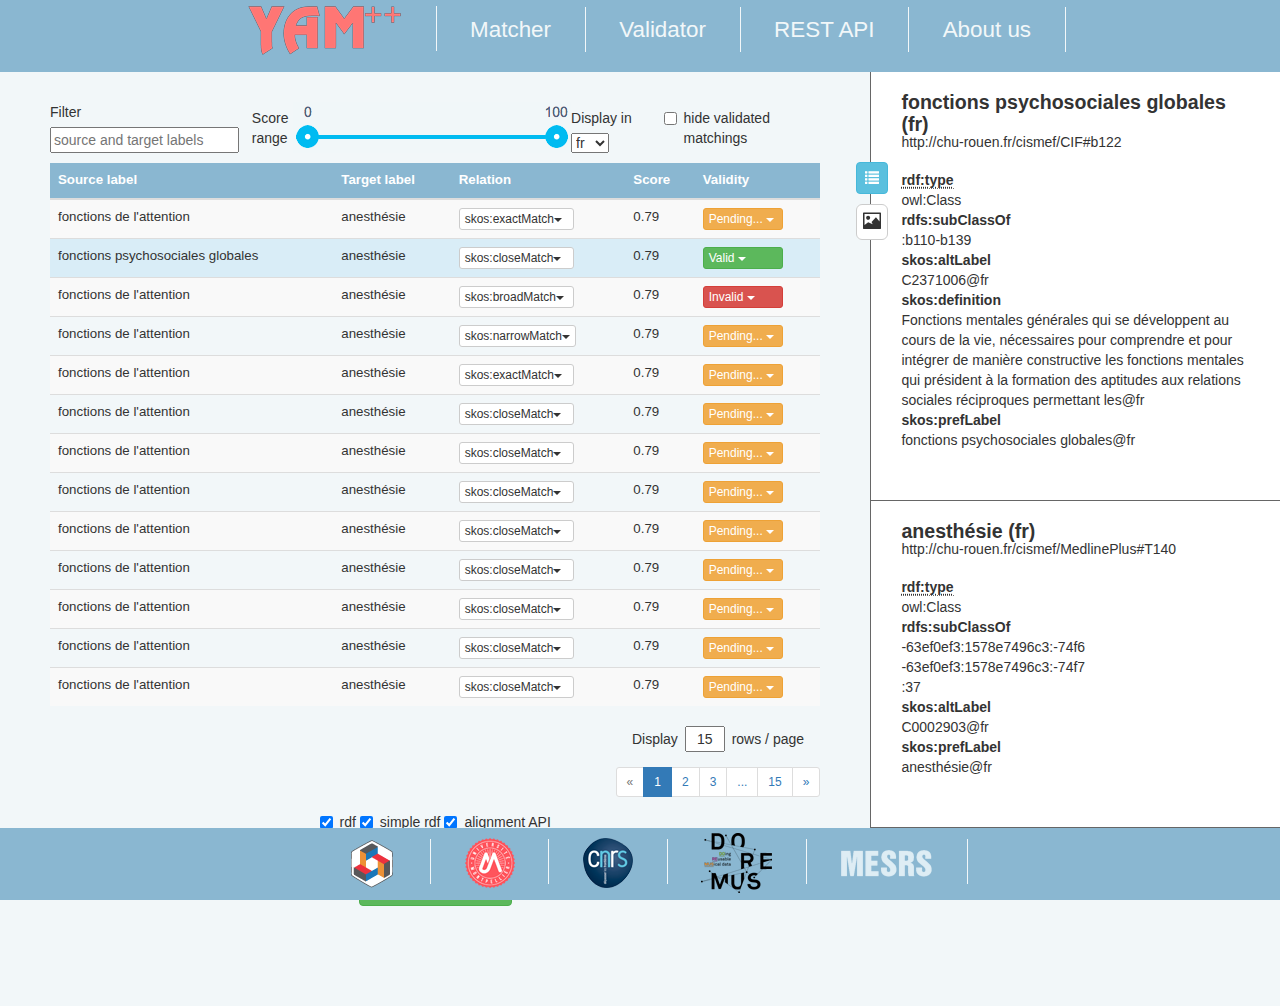
<file: marie_ui/index.html>
<!DOCTYPE HTML>
<html lang="fr">

<head>
  <meta charset="UTF-8" />
  <link href="styles/bootstrap.min.css" rel="stylesheet" />
  <link href="styles/yam+.css" rel="stylesheet" />
  <title>Yam++</title>


</head>

<body>
  <header>
    <nav>
      <ul class="main-nav">
        <li><a href="#"><img alt="Home" src="images/yam_top.png"></a></li>
        <li><a href="#">Matcher</a></li>
        <li><a href="#">Validator</a></li>
        <li><a href="#">REST API</a></li>
        <li><a href="#">About us</a></li>
      </ul>
    </nav>
  </header>
  <main>
    <section class="main-section">&nbsp;

      <!-- FORM DISPLAY OPTIONS -->
      <form class="options filter-options" action="#" method="post">
        <div class="field">
          <label for="options-function">Filter</label>
          <input type="text" name="options-function" id="options-function" placeholder="source and target labels" />
        </div>
        <div class="field field-custom">
          <label for="options-range">Score range</label>
          <div class="customRange">
            <!-- replace image with custom control -
            making it a bit smaller (like the image) -->
            <img src="images/customRange.png" alt="temporaire" />
          </div>
        </div>
        <div class="field">
          <label for="options-language">Display in</label>
          <select name="options-language" id="options-language">
            <option value="fr">fr</option>
            <option value="en">en</option>
          </select>
        </div>
        <div class="field">
          <div class="checkbox">
            <label>
              <input type="checkbox"  /> hide validated matchings
            </label>
          </div>
        </div>
      </form>
      <!--  / FORM DISPLAY OPTIONS -->

      <!-- TABLE RESULTS LIST -->
      <table  class="table table-striped">
        <thead>
          <tr>
            <th>Source label</th>
            <th>Target label</th>
            <th>Relation</th>
            <th>Score</th>
            <th>Validity</th>
          </tr>
        </thead>
        <tbody>
          <tr>
            <td>fonctions de l'attention</td>
            <td>anesthésie</td>
            <td class="relation"><!-- Single button -->
              <div class="btn-group">
                <button type="button" class="btn btn-default btn-xs dropdown-toggle" data-toggle="dropdown" aria-haspopup="true" aria-expanded="false">
                  skos:exactMatch<span class="caret"></span>
                </button>
                <ul class="dropdown-menu">
                  <li><a href="#">skos:exactMatch</a></li>
                  <li><a href="#">skos:closeMatch</a></li>
                  <li><a href="#">skos:broadMatch</a></li>
                  <li><a href="#">skos:narrowMatch</a></li>
                </ul>
              </div></td>
            <td>0.79</td>
            <td><!-- Single button -->
              <div class="btn-group">
                <button type="button" class="btn btn-warning btn-default btn-xs dropdown-toggle" data-toggle="dropdown" aria-haspopup="true" aria-expanded="false">
                  Pending... <span class="caret"></span>
                </button>
                <ul class="dropdown-menu">
                  <li><a href="#">Pending...</a></li>
                  <li><a href="#">Valid</a></li>
                  <li><a href="#">Invalid</a></li>
                </ul>
              </div></td>
          </tr>
          <tr class="info">
            <td>fonctions psychosociales globales</td>
            <td>anesthésie</td>
            <td class="relation"><!-- Single button -->
              <div class="btn-group">
                <button type="button" class="btn btn-default btn-xs dropdown-toggle" data-toggle="dropdown" aria-haspopup="true" aria-expanded="false">
                  skos:closeMatch<span class="caret"></span>
                </button>
                <ul class="dropdown-menu">
                  <li><a href="#">skos:exactMatch</a></li>
                  <li><a href="#">skos:closeMatch</a></li>
                  <li><a href="#">skos:broadMatch</a></li>
                  <li><a href="#">skos:narrowMatch</a></li>
                </ul>
              </div></td>
            <td>0.79</td>
            <td><!-- Single button -->
              <div class="btn-group">
                <button type="button" class="btn btn-success btn-default btn-xs dropdown-toggle" data-toggle="dropdown" aria-haspopup="true" aria-expanded="false">
                  Valid <span class="caret"></span>
                </button>
                <ul class="dropdown-menu">
                  <li><a href="#">Pending...</a></li>
                  <li><a href="#">Valid</a></li>
                  <li><a href="#">Invalid</a></li>
                </ul>
              </div></td>
          </tr>
          <tr>
            <td>fonctions de l'attention</td>
            <td>anesthésie</td>
            <td class="relation"><!-- Single button -->
              <div class="btn-group">
                <button type="button" class="btn btn-default btn-xs dropdown-toggle" data-toggle="dropdown" aria-haspopup="true" aria-expanded="false">
                  skos:broadMatch<span class="caret"></span>
                </button>
                <ul class="dropdown-menu">
                  <li><a href="#">skos:exactMatch</a></li>
                  <li><a href="#">skos:closeMatch</a></li>
                  <li><a href="#">skos:broadMatch</a></li>
                  <li><a href="#">skos:narrowMatch</a></li>
                </ul>
              </div></td>
            <td>0.79</td>
            <td><!-- Single button -->
              <div class="btn-group">
                <button type="button" class="btn btn-danger btn-default btn-xs dropdown-toggle" data-toggle="dropdown" aria-haspopup="true" aria-expanded="false">
                  Invalid <span class="caret"></span>
                </button>
                <ul class="dropdown-menu">
                  <li><a href="#">Pending...</a></li>
                  <li><a href="#">Valid</a></li>
                  <li><a href="#">Invalid</a></li>
                </ul>
              </div></td>
          </tr>
          <tr>
            <td>fonctions de l'attention</td>
            <td>anesthésie</td>
            <td class="relation"><!-- Single button -->
              <div class="btn-group">
                <button type="button" class="btn btn-default btn-xs dropdown-toggle" data-toggle="dropdown" aria-haspopup="true" aria-expanded="false">
                  skos:narrowMatch<span class="caret"></span>
                </button>
                <ul class="dropdown-menu">
                  <li><a href="#">skos:exactMatch</a></li>
                  <li><a href="#">skos:closeMatch</a></li>
                  <li><a href="#">skos:broadMatch</a></li>
                  <li><a href="#">skos:narrowMatch</a></li>
                </ul>
              </div></td>
            <td>0.79</td>
            <td><!-- Single button -->
              <div class="btn-group">
                <button type="button" class="btn btn-warning btn-default btn-xs dropdown-toggle" data-toggle="dropdown" aria-haspopup="true" aria-expanded="false">
                  Pending... <span class="caret"></span>
                </button>
                <ul class="dropdown-menu">
                  <li><a href="#">Pending...</a></li>
                  <li><a href="#">Valid</a></li>
                  <li><a href="#">Invalid</a></li>
                </ul>
              </div></td>
          </tr>
          <tr>
            <td>fonctions de l'attention</td>
            <td>anesthésie</td>
            <td class="relation"><!-- Single button -->
              <div class="btn-group">
                <button type="button" class="btn btn-default btn-xs dropdown-toggle" data-toggle="dropdown" aria-haspopup="true" aria-expanded="false">
                  skos:exactMatch<span class="caret"></span>
                </button>
                <ul class="dropdown-menu">
                  <li><a href="#">skos:exactMatch</a></li>
                  <li><a href="#">skos:closeMatch</a></li>
                  <li><a href="#">skos:broadMatch</a></li>
                  <li><a href="#">skos:narrowMatch</a></li>
                </ul>
              </div></td>
            <td>0.79</td>
            <td><!-- Single button -->
              <div class="btn-group">
                <button type="button" class="btn btn-warning btn-default btn-xs dropdown-toggle" data-toggle="dropdown" aria-haspopup="true" aria-expanded="false">
                  Pending... <span class="caret"></span>
                </button>
                <ul class="dropdown-menu">
                  <li><a href="#">Pending...</a></li>
                  <li><a href="#">Valid</a></li>
                  <li><a href="#">Invalid</a></li>
                </ul>
              </div></td>
          </tr>
          <tr>
            <td>fonctions de l'attention</td>
            <td>anesthésie</td>
            <td class="relation"><!-- Single button -->
              <div class="btn-group">
                <button type="button" class="btn btn-default btn-xs dropdown-toggle" data-toggle="dropdown" aria-haspopup="true" aria-expanded="false">
                  skos:closeMatch<span class="caret"></span>
                </button>
                <ul class="dropdown-menu">
                  <li><a href="#">skos:exactMatch</a></li>
                  <li><a href="#">skos:closeMatch</a></li>
                  <li><a href="#">skos:broadMatch</a></li>
                  <li><a href="#">skos:narrowMatch</a></li>
                </ul>
              </div></td>
            <td>0.79</td>
            <td><!-- Single button -->
              <div class="btn-group">
                <button type="button" class="btn btn-warning btn-default btn-xs dropdown-toggle" data-toggle="dropdown" aria-haspopup="true" aria-expanded="false">
                  Pending... <span class="caret"></span>
                </button>
                <ul class="dropdown-menu">
                  <li><a href="#">Pending...</a></li>
                  <li><a href="#">Valid</a></li>
                  <li><a href="#">Invalid</a></li>
                </ul>
              </div></td>
          </tr>
          <tr>
            <td>fonctions de l'attention</td>
            <td>anesthésie</td>
            <td class="relation"><!-- Single button -->
              <div class="btn-group">
                <button type="button" class="btn btn-default btn-xs dropdown-toggle" data-toggle="dropdown" aria-haspopup="true" aria-expanded="false">
                  skos:closeMatch<span class="caret"></span>
                </button>
                <ul class="dropdown-menu">
                  <li><a href="#">skos:exactMatch</a></li>
                  <li><a href="#">skos:closeMatch</a></li>
                  <li><a href="#">skos:broadMatch</a></li>
                  <li><a href="#">skos:narrowMatch</a></li>
                </ul>
              </div></td>
            <td>0.79</td>
            <td><!-- Single button -->
              <div class="btn-group">
                <button type="button" class="btn btn-warning btn-default btn-xs dropdown-toggle" data-toggle="dropdown" aria-haspopup="true" aria-expanded="false">
                  Pending... <span class="caret"></span>
                </button>
                <ul class="dropdown-menu">
                  <li><a href="#">Pending...</a></li>
                  <li><a href="#">Valid</a></li>
                  <li><a href="#">Invalid</a></li>
                </ul>
              </div></td>
          </tr>
          <tr>
            <td>fonctions de l'attention</td>
            <td>anesthésie</td>
            <td class="relation"><!-- Single button -->
              <div class="btn-group">
                <button type="button" class="btn btn-default btn-xs dropdown-toggle" data-toggle="dropdown" aria-haspopup="true" aria-expanded="false">
                  skos:closeMatch<span class="caret"></span>
                </button>
                <ul class="dropdown-menu">
                  <li><a href="#">skos:exactMatch</a></li>
                  <li><a href="#">skos:closeMatch</a></li>
                  <li><a href="#">skos:broadMatch</a></li>
                  <li><a href="#">skos:narrowMatch</a></li>
                </ul>
              </div></td>
            <td>0.79</td>
            <td><!-- Single button -->
              <div class="btn-group">
                <button type="button" class="btn btn-warning btn-default btn-xs dropdown-toggle" data-toggle="dropdown" aria-haspopup="true" aria-expanded="false">
                  Pending... <span class="caret"></span>
                </button>
                <ul class="dropdown-menu">
                  <li><a href="#">Pending...</a></li>
                  <li><a href="#">Valid</a></li>
                  <li><a href="#">Invalid</a></li>
                </ul>
              </div></td>
          </tr>
          <tr>
            <td>fonctions de l'attention</td>
            <td>anesthésie</td>
            <td class="relation"><!-- Single button -->
              <div class="btn-group">
                <button type="button" class="btn btn-default btn-xs dropdown-toggle" data-toggle="dropdown" aria-haspopup="true" aria-expanded="false">
                  skos:closeMatch<span class="caret"></span>
                </button>
                <ul class="dropdown-menu">
                  <li><a href="#">skos:exactMatch</a></li>
                  <li><a href="#">skos:closeMatch</a></li>
                  <li><a href="#">skos:broadMatch</a></li>
                  <li><a href="#">skos:narrowMatch</a></li>
                </ul>
              </div></td>
            <td>0.79</td>
            <td><!-- Single button -->
              <div class="btn-group">
                <button type="button" class="btn btn-warning btn-default btn-xs dropdown-toggle" data-toggle="dropdown" aria-haspopup="true" aria-expanded="false">
                  Pending... <span class="caret"></span>
                </button>
                <ul class="dropdown-menu">
                  <li><a href="#">Pending...</a></li>
                  <li><a href="#">Valid</a></li>
                  <li><a href="#">Invalid</a></li>
                </ul>
              </div></td>
          </tr>
          <tr>
            <td>fonctions de l'attention</td>
            <td>anesthésie</td>
            <td class="relation"><!-- Single button -->
              <div class="btn-group">
                <button type="button" class="btn btn-default btn-xs dropdown-toggle" data-toggle="dropdown" aria-haspopup="true" aria-expanded="false">
                  skos:closeMatch<span class="caret"></span>
                </button>
                <ul class="dropdown-menu">
                  <li><a href="#">skos:exactMatch</a></li>
                  <li><a href="#">skos:closeMatch</a></li>
                  <li><a href="#">skos:broadMatch</a></li>
                  <li><a href="#">skos:narrowMatch</a></li>
                </ul>
              </div></td>
            <td>0.79</td>
            <td><!-- Single button -->
              <div class="btn-group">
                <button type="button" class="btn btn-warning btn-default btn-xs dropdown-toggle" data-toggle="dropdown" aria-haspopup="true" aria-expanded="false">
                  Pending... <span class="caret"></span>
                </button>
                <ul class="dropdown-menu">
                  <li><a href="#">Pending...</a></li>
                  <li><a href="#">Valid</a></li>
                  <li><a href="#">Invalid</a></li>
                </ul>
              </div></td>
          </tr>
          <tr>
            <td>fonctions de l'attention</td>
            <td>anesthésie</td>
            <td class="relation"><!-- Single button -->
              <div class="btn-group">
                <button type="button" class="btn btn-default btn-xs dropdown-toggle" data-toggle="dropdown" aria-haspopup="true" aria-expanded="false">
                  skos:closeMatch<span class="caret"></span>
                </button>
                <ul class="dropdown-menu">
                  <li><a href="#">skos:exactMatch</a></li>
                  <li><a href="#">skos:closeMatch</a></li>
                  <li><a href="#">skos:broadMatch</a></li>
                  <li><a href="#">skos:narrowMatch</a></li>
                </ul>
              </div></td>
            <td>0.79</td>
            <td><!-- Single button -->
              <div class="btn-group">
                <button type="button" class="btn btn-warning btn-default btn-xs dropdown-toggle" data-toggle="dropdown" aria-haspopup="true" aria-expanded="false">
                  Pending... <span class="caret"></span>
                </button>
                <ul class="dropdown-menu">
                  <li><a href="#">Pending...</a></li>
                  <li><a href="#">Valid</a></li>
                  <li><a href="#">Invalid</a></li>
                </ul>
              </div></td>
          </tr>
          <tr>
            <td>fonctions de l'attention</td>
            <td>anesthésie</td>
            <td class="relation"><!-- Single button -->
              <div class="btn-group">
                <button type="button" class="btn btn-default btn-xs dropdown-toggle" data-toggle="dropdown" aria-haspopup="true" aria-expanded="false">
                  skos:closeMatch<span class="caret"></span>
                </button>
                <ul class="dropdown-menu">
                  <li><a href="#">skos:exactMatch</a></li>
                  <li><a href="#">skos:closeMatch</a></li>
                  <li><a href="#">skos:broadMatch</a></li>
                  <li><a href="#">skos:narrowMatch</a></li>
                </ul>
              </div></td>
            <td>0.79</td>
            <td><!-- Single button -->
              <div class="btn-group">
                <button type="button" class="btn btn-warning btn-default btn-xs dropdown-toggle" data-toggle="dropdown" aria-haspopup="true" aria-expanded="false">
                  Pending... <span class="caret"></span>
                </button>
                <ul class="dropdown-menu">
                  <li><a href="#">Pending...</a></li>
                  <li><a href="#">Valid</a></li>
                  <li><a href="#">Invalid</a></li>
                </ul>
              </div></td>
          </tr>
          <tr>
            <td>fonctions de l'attention</td>
            <td>anesthésie</td>
            <td class="relation"><!-- Single button -->
              <div class="btn-group">
                <button type="button" class="btn btn-default btn-xs dropdown-toggle" data-toggle="dropdown" aria-haspopup="true" aria-expanded="false">
                  skos:closeMatch<span class="caret"></span>
                </button>
                <ul class="dropdown-menu">
                  <li><a href="#">skos:exactMatch</a></li>
                  <li><a href="#">skos:closeMatch</a></li>
                  <li><a href="#">skos:broadMatch</a></li>
                  <li><a href="#">skos:narrowMatch</a></li>
                </ul>
              </div></td>
            <td>0.79</td>
            <td><!-- Single button -->
              <div class="btn-group">
                <button type="button" class="btn btn-warning btn-default btn-xs dropdown-toggle" data-toggle="dropdown" aria-haspopup="true" aria-expanded="false">
                  Pending... <span class="caret"></span>
                </button>
                <ul class="dropdown-menu">
                  <li><a href="#">Pending...</a></li>
                  <li><a href="#">Valid</a></li>
                  <li><a href="#">Invalid</a></li>
                </ul>
              </div></td>
          </tr>

        </tbody>
      </table>
      <!-- / TABLE RESULTS LIST -->


      <!-- PAGING -->
      <nav aria-label="Pagination" class="pull-right">
        <form class="options display-options text-center" action="#" method="post">
          <div class="field">
            <label for="options-function">Display  <input type="text" name="options-function" id="options-function" value="15" /> rows / page</label>

          </div>
        </form>
        <ul class="pagination pagination-sm">
          <li class="disabled">
            <span>
              <span aria-hidden="true">&laquo;</span>
            </span>
          </li>
          <li class="active">
            <span>1 <span class="sr-only">(current)</span></span>
          </li>
          <li><a href="#">2</a></li>
          <li><a href="#">3</a></li>
          <li><a href="#">...</a></li>
          <li><a href="#">15</a></li>
          <li>
            <a href="#" aria-label="Next">
              <span aria-hidden="true">&raquo;</span>
            </a>
          </li>
        </ul>
      </nav>
      <div class="clearfix"></div>
      <!-- /PAGING -->


      <!-- FORM EXPORT OPTIONS -->
      <form class="options export-options text-center" action="#" method="post">

        <div class="field">
          <div class="checkbox">
            <label>
              <input type="checkbox" checked="checked" /> rdf
            </label>
            <label>
              <input type="checkbox" checked="checked" /> simple rdf
            </label>
            <label>
              <input type="checkbox" checked="checked" /> alignment API
            </label>
          </div>
        </div>
        <div class="field">
          <div class="radio">
            <label>
              <input type="radio" value="only" checked="checked" name="options-export-visible" /> visible entities only
            </label>
            <label>
              <input type="radio" value="all" name="options-export-visible" /> all entities
            </label>
          </div>
        </div>
        <div class="field">
        <div class="field">
         <input class="btn btn-default btn-success" type="button" value="Download mappings">
        </div>
      </form>
      <!-- / FORM EXPORT OPTIONS -->

    </section>
    <aside>
      <nav class="switch-nav">
        <ul>
          <li class="text"><button type="button" class="btn btn-default btn-info" aria-label="Left Align">
            <span class="glyphicon glyphicon-list" aria-hidden="true"></span>
          </button></li>
          <li class="graph"><button type="button" class="btn btn-default btn-lg">
            <span class="glyphicon glyphicon-picture" aria-hidden="true"></span>
          </button></li>
        </ul>
      </nav>
      <div class="entities">
        <section class="entity entity-source">
          <div class="entity-content">
            <div class="entity-inner-content">
              <div class="entity-view entity-text">
                <h1>fonctions psychosociales globales (fr)</h1>
                <h2>http://chu-rouen.fr/cismef/CIF#b122</h2>
                <dl>
                  <dt><abbr title="http://www.w3.org/1999/02/22-rdf-syntax-ns#type">rdf:type</abbr></dt>
                  <dd>owl:Class</dd>
                  <dt>rdfs:subClassOf</dt>
                  <dd>:b110-b139</dd>
                  <dt>skos:altLabel</dt>
                  <dd>C2371006@fr</dd>
                  <dt>skos:definition</dt>
                  <dd>Fonctions mentales générales qui se développent au cours de la vie, nécessaires pour comprendre et pour intégrer de manière constructive les fonctions mentales qui président à la formation des aptitudes aux relations sociales réciproques permettant les@fr</dd>
                  <dt>skos:prefLabel</dt>
                  <dd>fonctions psychosociales globales@fr</dd>
                </dl>
              </div>
              <div class="entity-view entity-graph">
                <img src="images/placeholder.png" alt="temporaire" />
              </div>
            </div>
          </div>
        </section>
        <section class="entity entity-target">
          <div class="entity-content">
            <div class="entity-inner-content">
              <div class="entity-view entity-text">
                <h1>anesthésie (fr)</h1>
                <h2>http://chu-rouen.fr/cismef/MedlinePlus#T140</h2>
                <dl>
                  <dt><abbr title="http://www.w3.org/1999/02/22-rdf-syntax-ns#type">rdf:type</abbr></dt>
                  <dd>owl:Class</dd>
                  <dt>rdfs:subClassOf</dt>
                  <dd>-63ef0ef3:1578e7496c3:-74f6<br />
                  -63ef0ef3:1578e7496c3:-74f7<br />
                  :37
                  </dd>
                  <dt>skos:altLabel</dt>
                  <dd>C0002903@fr</dd>
                  <dt>skos:prefLabel</dt>
                  <dd>anesthésie@fr</dd>
                </dl>
              </div>
              <div class="entity-view entity-graph">
                <img src="images/placeholder.png" alt="temporaire" />
              </div>
            </div>
          </div>
        </section>
      </div>
    </aside>
  </main>
  <footer>
    <nav>
      <ul class="main-nav">
        <li><a href="http://www.lirmm.fr/" target="_blank"><img alt="LIRMM" src="images/lirmm.png" /></a></li>
        <li><a href="http://www.umontpellier.fr/" target="_blank"><img alt="Université de Montpellier" src="images/um.png" /></a></li>
        <li><a href="http://www.cnrs.fr/" target="_blank"><img alt="CNRS" src="images/cnrs.png" /></a></li>
        <li><a href="http://www.doremus.org/" target="_blank"><img alt="DOREMUS" src="images/doremus.png" /></a></li>
        <li><a href="https://www.mesrs.dz/" target="_blank"><img alt="MESRS" src="images/MESRS.png" /></a></li>
      </ul>
    </nav>
  </footer>
  <!-- jQuery (necessary for Bootstrap's JavaScript plugins) -->
  <script src="https://ajax.googleapis.com/ajax/libs/jquery/1.12.4/jquery.min.js" type="text/javascript"></script>
  <!-- Include all compiled plugins (below), or include individual files as needed -->
  <script src="scripts/bootstrap.min.js" type="text/javascript"></script>
  <script src="scripts/yam+.js" type="text/javascript"></script>
</body>

</html>
</file>
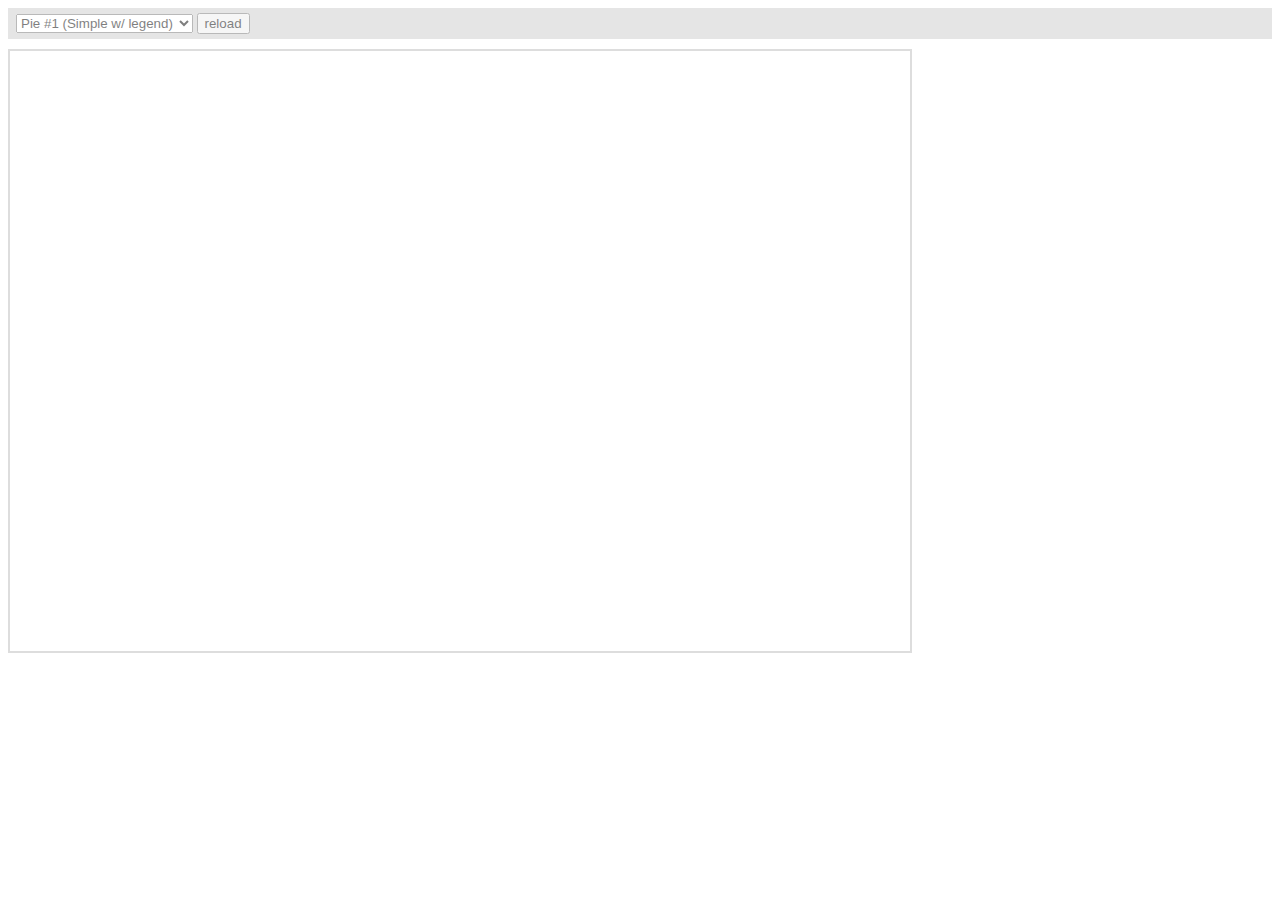
<file: src/main/webapp/amcharts/plugins/export/examples/index.html>
<html>
    <head>
		<meta http-equiv="Content-Type" content="text/html; charset=utf-8">
		<meta name="viewport" content="width=device-width, initial-scale=1, maximum-scale=1">
		<meta http-equiv="X-UA-Compatible" content="IE=edge" />

		<script src="http://code.jquery.com/jquery-1.11.1.min.js"></script>

		<style type="text/css">
			iframe {
				width: 900px;
				height: 600px;
				padding: 0;
				border: 2px solid #ddd;
				overflow: hidden;
				position: relative;
			}
			#controls {
				background: #ccc;
				opacity: 0.5;
				padding: 5px 8px;
				font-size: 14px;
				font-weight: bold;
				font-family: Verdana;
				margin-bottom: 10px;
			}
		</style>

		<script type="text/javascript">
			function setType( type ) {
				$( '#iframe' ).attr( 'src', type );
			}

			function reload() {
				setType( $( '#type' ).val() + "?" + Number( new Date() ) );
			}
		</script>
	</head>
	<body>
		<div id="controls">
			<select id="type" onchange="setType(this.options[this.selectedIndex].value);">
				<option value="pie1.html" selected="selected">Pie #1 (Simple w/ legend)</option>
				<option value="pie2.html"/>Pie #2 (3D w/ legend)</option>
				<option value="pie3.html"/>Pie #3 (w/ ext. legend left)</option>
				<option value="pie4.html"/>Pie #4 Multiple instances</option>
				<option value="serial1.html">Serial #1 (Area)</option>
				<option value="serial2.html">Serial #2 (Bar &amp; Line)</option>
				<option value="serial3.html">Serial #3 (Line w/ zoom)</option>
				<option value="xy.html">XY</option>
				<option value="radar.html">Radar</option>
				<option value="gauge.html">Gauge</option>
				<option value="funnel.html">Funnel</option>
				<option value="stock.html">Stock</option>
				<option value="map.html">Map</option>
				<option value="gantt.html">Gantt</option>
			</select>
			<input type="button" value="reload" onclick="reload();" />
		</div>

		<iframe id="iframe" src="pie1.html" frameborder="0"></iframe>
	</body>
</html>
</file>
<file: marie_ui/styles/yam+.css>
body{
  font-family: Arial, Helvetica, sans-serif;
}

/*******************
NAVIGATION
*******************/
header ,
footer {
  background: #8ab7d1;
  min-height: 8vh;
  position: fixed;
  z-index: 10;
  width: 100%;
}
header {
  top:0;
}
footer {
  bottom: 0;
}
.main-nav {
  display: flex;
  justify-content: center;
  align-items: center;
  margin: 0;
  padding: 5px 0 0 0;
}
.main-nav li {
  list-style-type: none;
  font-size: 1.6em;
}
.main-nav a {
  padding: 10px 1.5em;
  color: #f2f7f9;
  border-right: 1px solid #f2f7f9;
}
.main-nav a:hover,
.main-nav a:focus,
.main-nav .active a {
  color: #fff;
  text-decoration: none;
}


/*******************
PAGE STRUCTURE
*******************/
main {
  min-height: 84vh;
  margin: 8vh 0 0 0;
  overflow: auto;
  background: #f2f7f9;
}
.main-section {
  min-height: 100%;
  margin-right: 32%;
  padding: 10px 50px 100px 50px;
}
main aside {
  height: 100%;
  border-left: 1px solid #666;
  position: fixed;
  right: 0;
  top: 0;
  width: 32%;
}

/*******************
ENTITIES
*******************/
.entities{
  display: flex;
  flex-direction:column;
  height: 100%;
}
.entity{
  background: #fff;
  flex: 1 1 50%;
  height: 50%;
  border-bottom: 1px solid #666;
  padding: 0 30px;
}
.entity .entity-content{
  position: absolute;
  height: 250px;
  overflow-y:scroll;
}
.entity .entity-inner-content{
  padding-right: 30px;
}
.entity h1{
  font-size: 1.4em;
  font-weight: bold;
  margin: 0;
  padding:20px 0 0 0;
}
.entity h2{
  font-size: 1em;
  font-weight: normal;
  margin: 0;
  padding:0 0 20px 0;
}
.entity-graph {
  display: none;
}
.switch-nav {
  position: absolute;
  margin-left: -55px;
  z-index: 5;
  padding-top: 80px;
}
.switch-nav li {
  padding: 10px 0 0 0;
  list-style-type: none;
}
.switch-nav button {
  width: 32px;
  font-family: Helvetica, Arial, sans-serif;
  list-style-type: none;
  padding: 5px;
}
/*******************
MAIN : OPTIONS
*******************/
.filter-options {
  display: flex;
  justify-content:space-between;
  align-items:flex-end;
  padding-bottom: 10px;
}
.filter-options .checkbox{
  margin: 0 0 5px 0;
}
.filter-options .field-custom{
  display: flex;
  align-items:flex-end;
}
.filter-options  label {
  font-weight: normal;
}
.display-options  {
  font-weight: normal;
}

.display-options input {
  width: 40px;
  text-align: center;
  margin: 0 3px;
}
.display-options label {
  font-weight: normal;
}
.display-options input {
  width: 40px;
  text-align: center;
  margin: 0 3px;
}
.pagination {
  margin-top: 10px;
  margin-bottom: 0;
}
/*******************
MAIN : RESULTS
*******************/
.main-section table {
  width: 100%;
}
.main-section thead {
  background: #8ab7d1;
  color: #fff;
}
.main-section th,
.main-section td {
  padding-left:3px;
  font-size: 0.95em;
}
.main-section .btn {
  min-width: 80px;
  text-align: left;
}
.main-section .relation .btn {
  min-width: 115px;
}
</file>
